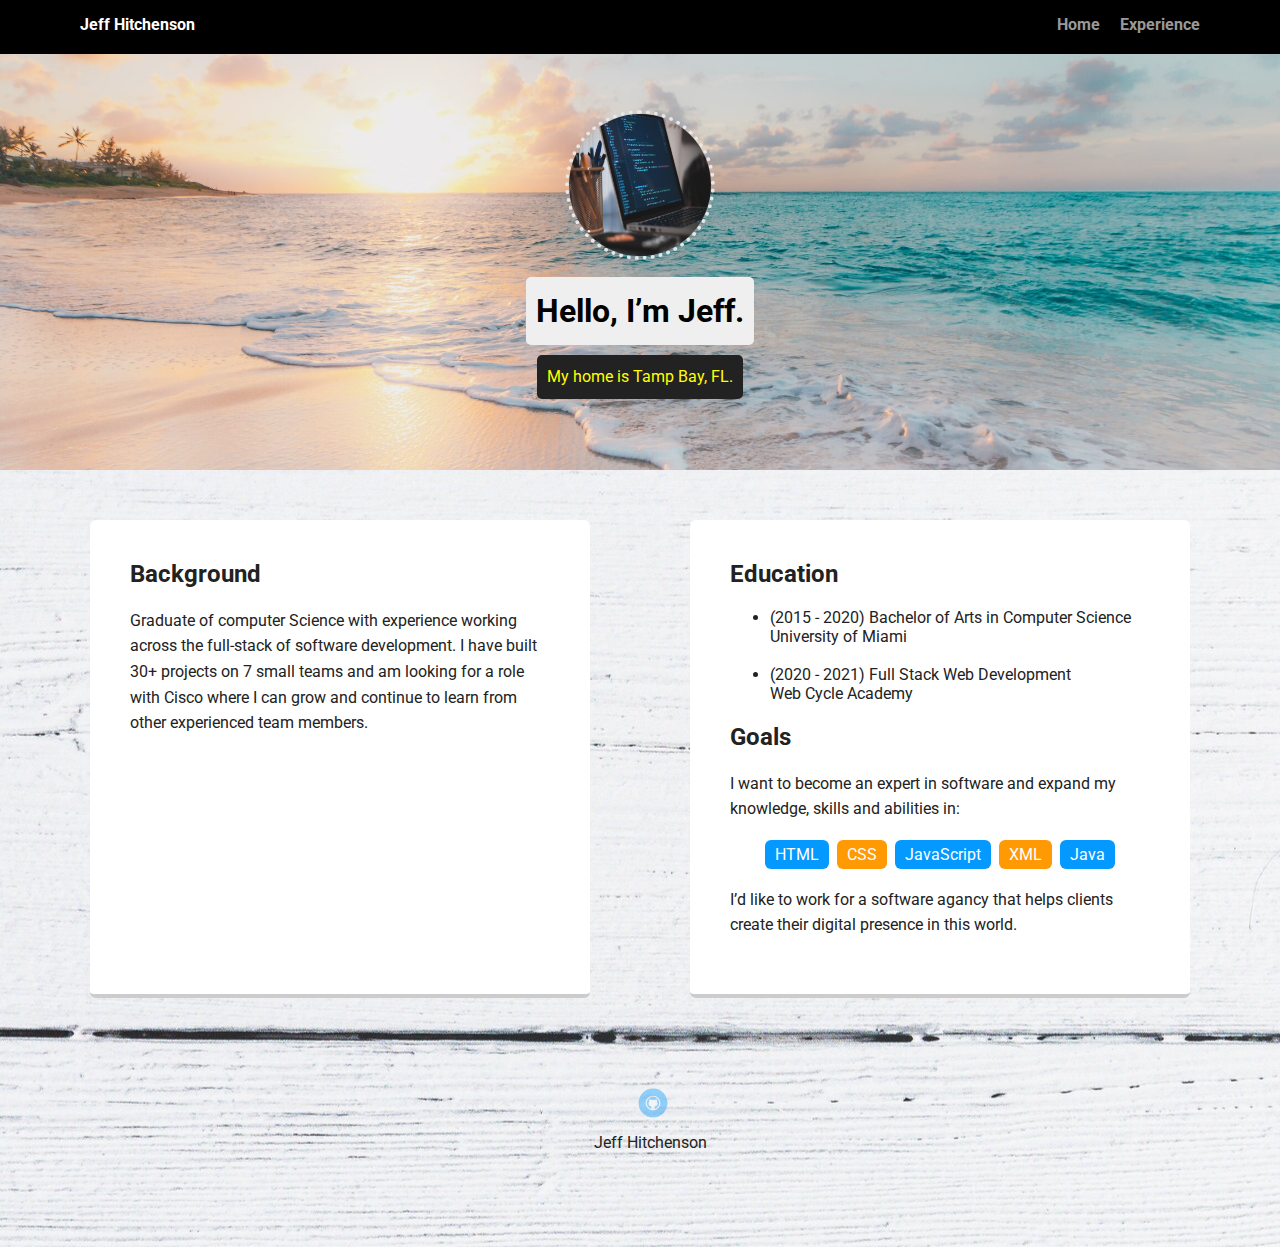
<file: index.html>
<!doctype html>
<html lang="en">

<head>
  <meta charset="utf-8">
  <!-- Site title -->
  <title>Profile | JH</title>
  <meta name="viewport" content="width=device-width, initial-scale=1.0">
  <!-- logo -->
  <link rel="icon" href="./images/logo.svg">
  <!-- css -->
  <link rel="stylesheet" href="styles.css">
  <!-- font family -->
  <link href="https://fonts.googleapis.com/css?family=Muli%7CRoboto:400,300,500,700,900" rel="stylesheet">
</head>

<body>

  <div class="main-nav">
    <!-- navigation -->
    <ul class="nav">
      <li class="name">Jeff Hitchenson</li>
      <li><a href="index.html">Home</a></li>
      <li><a href="experience.html">Experience</a></li>
    </ul>
  </div>
<!-- header/introduction -->
  <header>
    <img src="images/profilePic.jpg" alt="Desktop setup of Jonathan Acosta" class="profile-image">
    <h1 class="tag name">Hello, I’m Jeff.</h1>
    <p class="tag location">My home is Tamp Bay, FL.</p>
  </header>
<!-- main content -->
  <main class="flex">
    <!-- background -->
    <div class="card">
      <h2>Background</h2>
      <p>Graduate of computer Science with experience working across the full-stack 
        of software development. I have built 30+ projects on 7 small teams and am looking for a role with Cisco where I can grow and continue to learn from other experienced team members. 
      </p>
    </div>
    <!-- education -->
    <div class="card">
      <h2>Education</h2>
      <ul>
        <li>(2015 - 2020) Bachelor of Arts in Computer Science <br> University of Miami</li>
        <br>
        <li>(2020 - 2021) Full Stack Web Development <br> Web Cycle Academy</li>
      </ul>
      <!-- goals -->
      <h2>Goals</h2>
      <p>I want to become an expert in software and expand my knowledge, skills and abilities in:</p>
      <ul class="skills">
        <li>HTML</li>
        <li>CSS</li>
        <li>JavaScript</li>
        <li>XML</li>
        <li>Java</li>
      </ul>
      <p>I’d like to work for a software agancy that helps clients create their digital presence in this world.</p>
    </div>
  </main>
<!-- footer -->
  <footer>
    <ul>
      <li><a href="https://github.com/AcostaJon" class="social github">Github</a></li>
    </ul>
    <p class="copyright">Jeff Hitchenson</p>
  </footer>

</body>

</html>
</file>
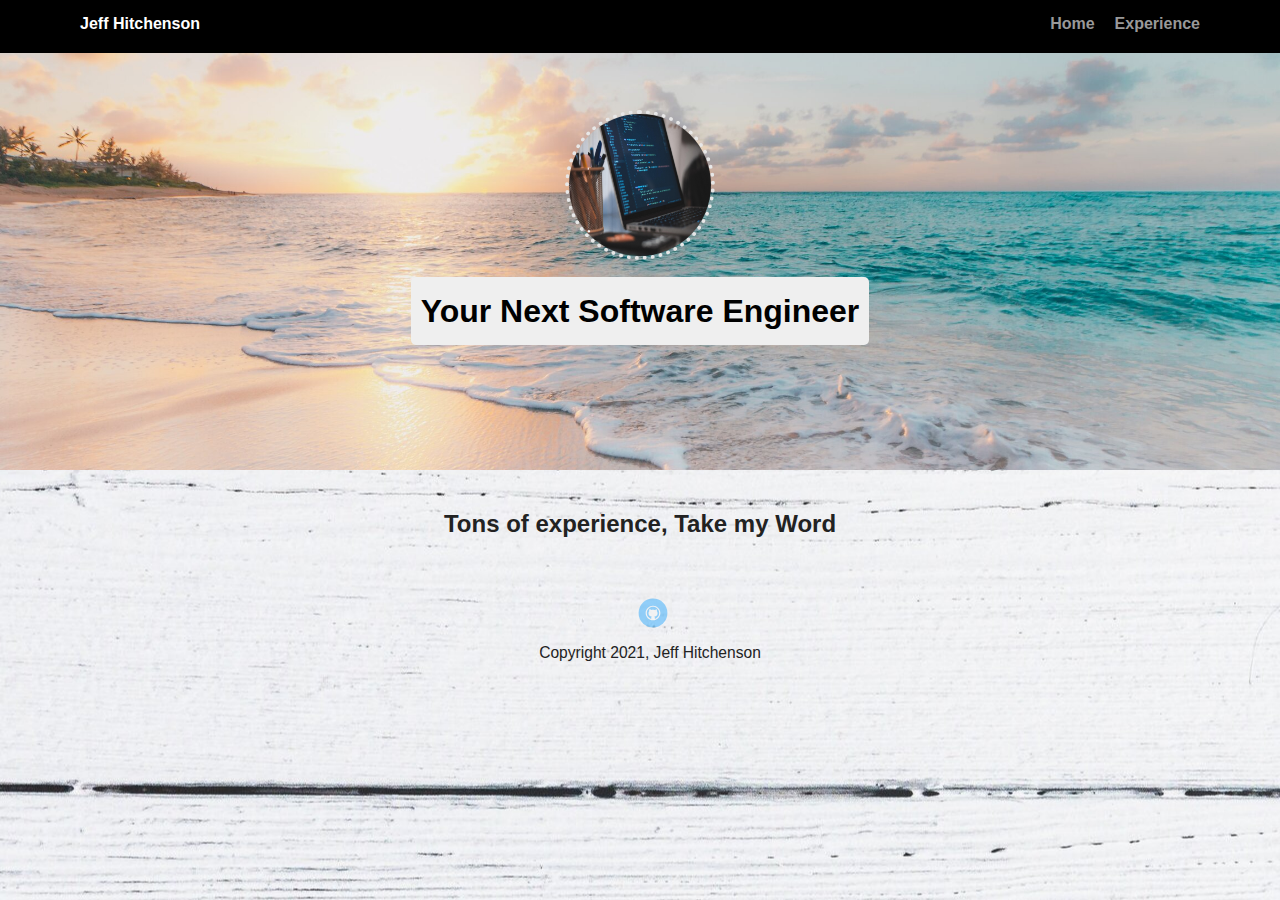
<file: experience.html>
<!DOCTYPE html>
<html lang="en">

<head>
    <meta charset="utf-8">
    <!-- title -->
    <title>Experience | JH</title>
    <meta name="viewport" content="width=device-width, initial-scale=1.0">
    <!-- css -->
    <link rel="stylesheet" href="styles.css">
</head>

<body>
    <!-- navigation -->
    <div class="main-nav">
        <ul class="nav">
            <li class="name">Jeff Hitchenson</li>
            <li><a href="index.html">Home</a></li>
            <li><a href="experience.html">Experience</a></li>
        </ul>
    </div>
    <!-- header/introduction -->
    <header>
        <img src="images/profilePic.jpg" alt="Desktop setup of Jonathan Acosta" class="profile-image">
        <h1 class="tag name">Your Next Software Engineer</h1>
    </header>
    <!-- main content -->
    <main>
        <h2>Tons of experience, Take my Word</h2>
    </main>
    <!-- footer -->
    <footer>
        <ul>
            <li><a href="https://github.com/AcostaJon" class="social github">Github</a></li>
        </ul>
        <p class="copyright">Copyright 2021, Jeff Hitchenson</p>
    </footer>
</body>

</html>
</file>
<file: styles.css>
/* Global Layout Set-up */
* {
  box-sizing: border-box;
}

/* body */
body {
  margin: 0;
  padding: 0;
  text-align: center;
  font-family: 'Roboto', sans-serif;
  color: #222;
  background: url('images/bodyBackground.jpg') no-repeat center;
}

/* Link Styles */

a {
  text-decoration: none;
  color: #999;
}

a:hover {
  color: #6633ff;
}

/* Section Styles */
/* navigaition */
.main-nav {
  width: 100%;
  background: black;
  min-height: 30px;
  padding: 10px;
  position: fixed;
  text-align: center;
}

.nav {
  display: flex;
  justify-content: space-around;
  font-weight: 700;
  list-style-type: none;
  margin: 0 auto;
  padding: 0;
}

.nav .name {
  display: block;
  margin-right: auto;
  color: white;
}

.nav li {
  padding: 5px 10px 10px 10px;
}

.nav a {
  transition: all .5s;
}

.nav a:hover {
  color: white
}

/* header */
header {
  text-align: center;
  background: url('images/beach.jpg') no-repeat center;
  background-size: cover;
  overflow: hidden;
  padding-top: 60px;
}

header {
  line-height: 1.5;
}

header .profile-image {
  margin-top: 50px;
  width: 150px;
  height: 150px;
  border-radius: 50%;
  border: 4px dotted #e7e7e7;
  transition: all .5s;
}

header .profile-image:hover {
  transform: scale(1.5) rotate(360deg);
}

/* main contnent */
.tag {
  background-color: #efefef;
  color: black;
  padding: 10px;
  border-radius: 5px;
  display: table;
  margin: 10px auto;
}

.location {
  background-color: #222;
  color: yellow;
}

.card {
  margin: 30px;
  padding: 20px 40px 40px;
  max-width: 500px;
  text-align: left;
  background: #fff;
  border-bottom: 4px solid #ccc;
  border-radius: 6px;
  transition: all .5s;
}

.card:hover {
  border-color: #ff99ff;
}

ul.skills {
  padding: 0;
  text-align: center;
}

.skills li {
  border-radius: 6px;
  display: inline-block;
  background: #ff9904;
  color: white;
  padding: 5px 10px;
  margin: 2px;
}

.skills li:nth-child(odd) {
  background: #0399ff;
}

/* footer */
footer {
  width: 100%;
  min-height: 30px;
  padding: 20px 0 40px 20px;
}

footer .copyright {
  top: -8px;
  font-size: .75em;
}

footer ul {
  list-style-type: none;
  margin: 0;
  padding: 0;
}

footer ul li {
  display: inline-block;
}

/* all links */
a.social {
  display: inline-block;
  text-indent: -9999px;
  margin-left: 5px;
  width: 30px;
  height: 30px;
  background-size: 30px 30px;
  opacity: .4;
  transition: all .5s;
}

a.twitter {
  background-image: url(images/twitter.svg);
}

a.linkedin {
  background-image: url(images/linkedin.svg);
}

a.github {
  background-image: url(images/github.svg);
}

a.social:hover {
  opacity: 1;
}

.clearfix {
  clear: both;
}

/* Styles for larger screens */
@media screen and (min-width: 720px) {

  /* flex items */
  .flex {
    display: -ms-flexbox;
    /* TWEENER - IE 10 */
    display: flex;
    max-width: 1200px;
    -ms-flex-pack: distribute;
    justify-content: space-around;
    margin: 0 auto;
  }

  /* header */

  header {
    min-height: 470px;
  }

  /* navigation */
  .nav {
    max-width: 1200px;
    padding: 0 30px;
  }

  /* main content */

  main {
    padding-top: 20px;
  }

  main p {
    line-height: 1.6em;
  }

  /* footer */
  footer {
    font-size: 1.3em;
    max-width: 1200px;
    margin: 40px auto;
  }

}
</file>
